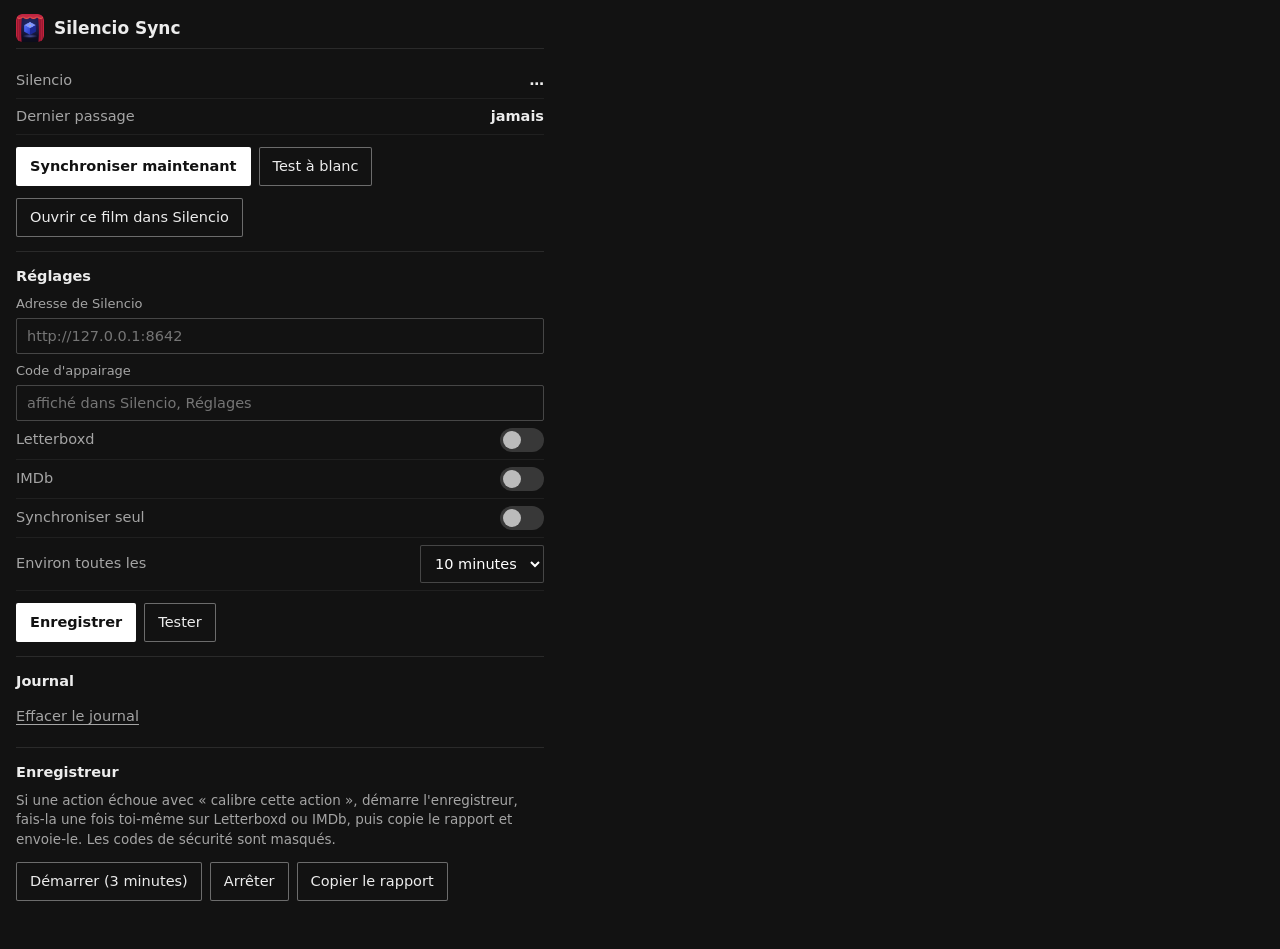
<file: extension/popup.html>
<!DOCTYPE html>
<html lang="fr">
<head>
<meta charset="utf-8">
<meta name="viewport" content="width=device-width, initial-scale=1">
<title>Silencio Sync</title>
<link rel="stylesheet" href="popup.css">
</head>
<body>
<header><img src="icone-48.png" alt=""><h1>Silencio Sync</h1></header>

<section class="alerte" data-autor hidden>
  <p>Firefox ne laisse pas encore Silencio Sync agir sur Letterboxd et IMDb. Sans cet accès, rien ne peut partir.</p>
  <div class="boutons"><button class="principal" data-autoriser>Autoriser l'accès aux sites</button></div>
</section>

<section>
  <div class="ligne"><span>Silencio</span><b data-etat-silencio>…</b></div>
  <div class="ligne"><span>Dernier passage</span><b data-dernier>jamais</b></div>
  <div class="boutons"><button class="principal" data-sync>Synchroniser maintenant</button><button data-blanc>Test à blanc</button></div>
  <div class="boutons"><button data-ouvrir-film>Ouvrir ce film dans Silencio</button></div>
</section>

<section data-reporter-bloc hidden>
  <h2>À reporter</h2>
  <p data-reporter-intro></p>
  <div data-reporter></div>
</section>

<section data-manuels-bloc hidden>
  <h2>À faire à la main</h2>
  <div data-manuels></div>
</section>

<section>
  <h2>Réglages</h2>
  <label>Adresse de Silencio<input data-adresse placeholder="http://127.0.0.1:8642"></label>
  <label>Code d'appairage<input data-jeton placeholder="affiché dans Silencio, Réglages"></label>
  <div class="ligne"><span>Letterboxd</span><label class="bascule"><input type="checkbox" data-site="lb"><i></i></label></div>
  <div class="ligne"><span>IMDb</span><label class="bascule"><input type="checkbox" data-site="imdb"><i></i></label></div>
  <div class="ligne"><span>Synchroniser seul</span><label class="bascule"><input type="checkbox" data-actif><i></i></label></div>
  <div class="ligne"><span>Environ toutes les</span><select data-intervalle><option value="10">10 minutes</option><option value="15">15 minutes</option><option value="30">30 minutes</option><option value="60">heure</option></select></div>
  <div class="boutons"><button class="principal" data-enregistrer>Enregistrer</button><button data-tester>Tester</button></div>
</section>

<section>
  <h2>Journal</h2>
  <div data-journal class="journal"></div>
  <button class="lien" data-effacer>Effacer le journal</button>
</section>

<section>
  <h2>Enregistreur</h2>
  <p>Si une action échoue avec « calibre cette action », démarre l'enregistreur, fais-la une fois toi-même sur Letterboxd ou IMDb, puis copie le rapport et envoie-le. Les codes de sécurité sont masqués.</p>
  <div class="boutons"><button data-rec>Démarrer (3 minutes)</button><button data-rec-stop>Arrêter</button><button data-rec-copier>Copier le rapport</button></div>
  <pre data-rapport class="rapport"></pre>
</section>
<script src="popup.js"></script>
</body>
</html>
</file>
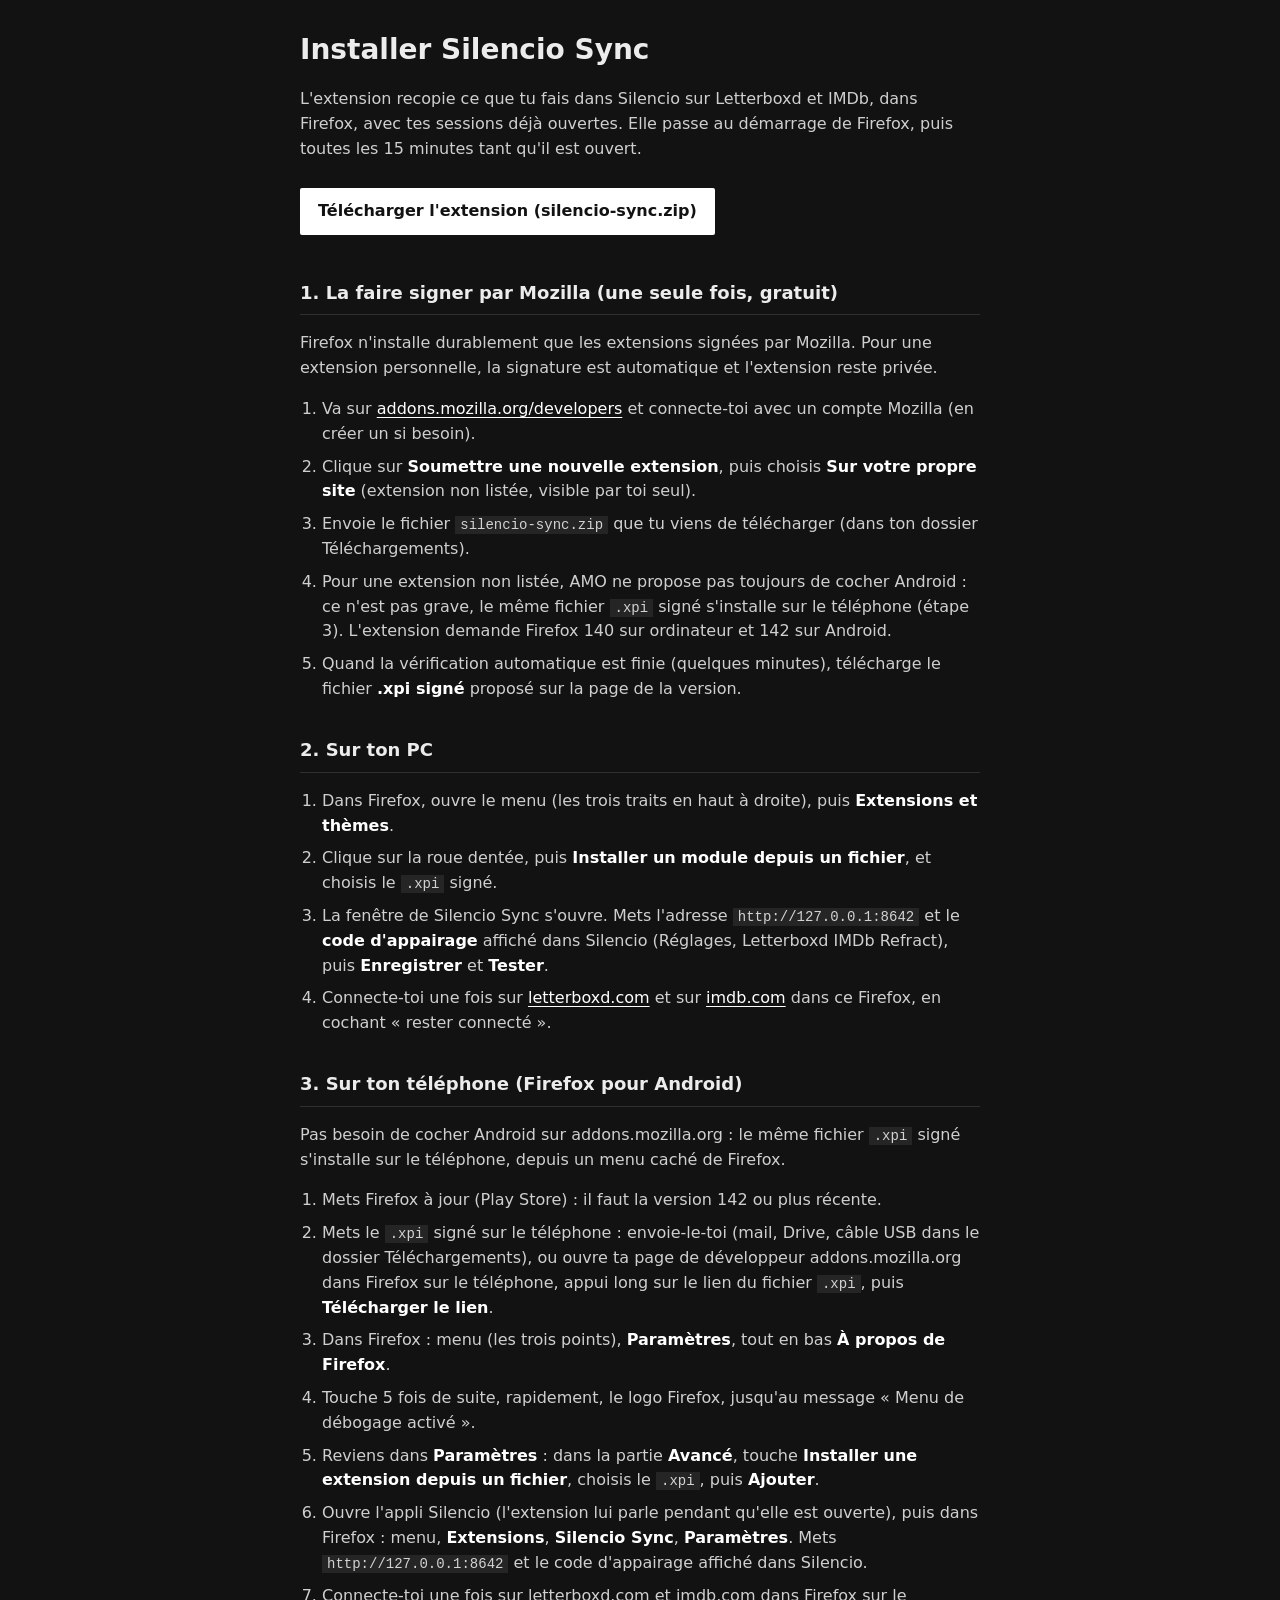
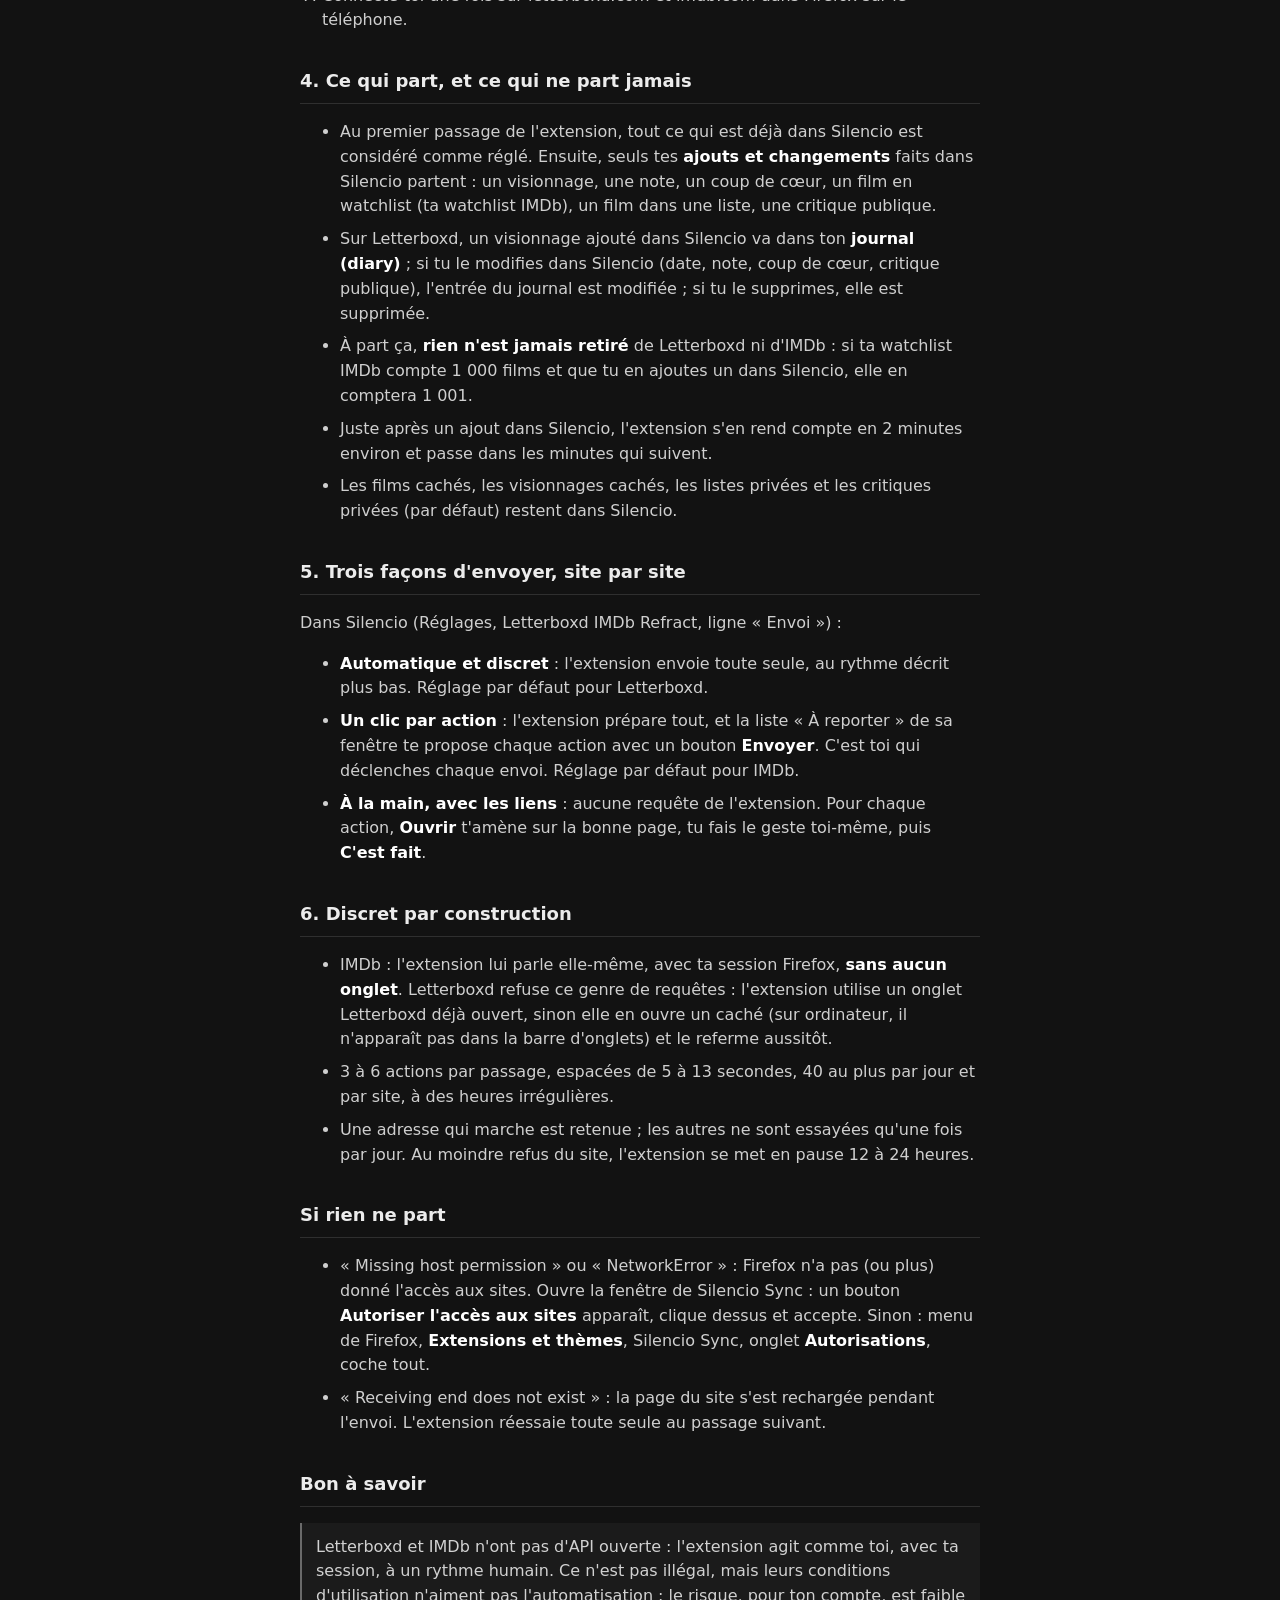
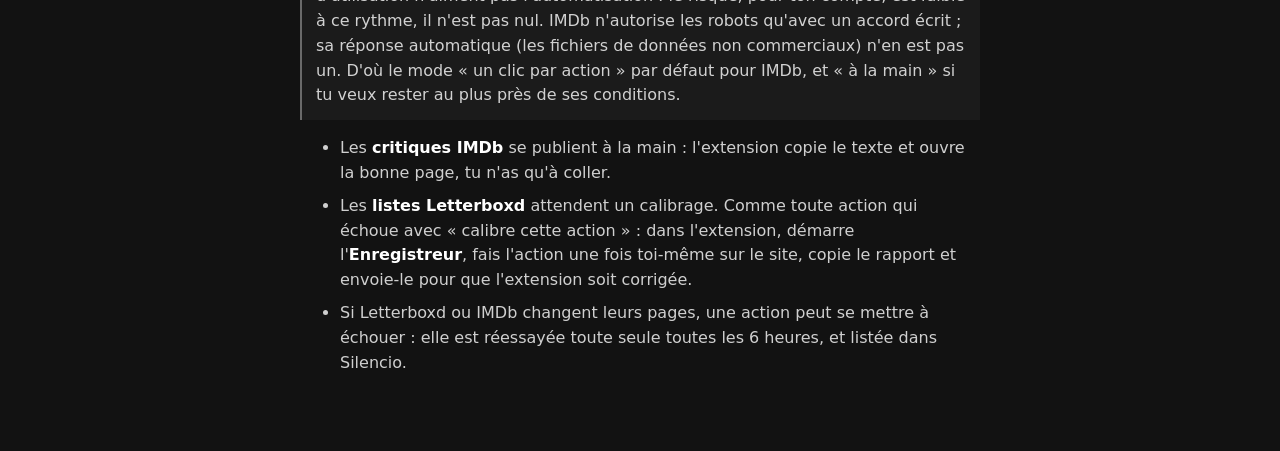
<file: web/extension/LISEZMOI.html>
<!DOCTYPE html>
<html lang="fr">
<head>
<meta charset="utf-8">
<meta name="viewport" content="width=device-width, initial-scale=1">
<title>Installer Silencio Sync</title>
<style>
  :root { color-scheme: dark; }
  body { margin: 0; background: #121212; color: rgba(255,255,255,.92); font: 16px/1.55 Roboto, "Segoe UI", system-ui, sans-serif; }
  main { max-width: 680px; margin: 0 auto; padding: 28px 20px 60px; }
  h1 { font-size: 28px; margin: 0 0 6px; }
  h2 { font-size: 18px; margin: 34px 0 8px; padding-bottom: 8px; border-bottom: 1px solid rgba(255,255,255,.12); }
  p, li { color: rgba(255,255,255,.8); }
  ol { padding-left: 22px; }
  li { margin: 8px 0; }
  b { color: #fff; }
  a { color: #fff; text-underline-offset: 3px; }
  code { font-family: ui-monospace, Menlo, Consolas, monospace; font-size: 14px; background: rgba(255,255,255,.08); padding: 1px 5px; }
  .bouton { display: inline-block; margin: 10px 0; padding: 11px 18px; background: #fff; color: #121212; font-weight: 700; text-decoration: none; border-radius: 2px; }
  .note { padding: 12px 14px; border-left: 2px solid rgba(255,255,255,.35); background: rgba(255,255,255,.04); }
</style>
</head>
<body>
<main>
<h1>Installer Silencio Sync</h1>
<p>L'extension recopie ce que tu fais dans Silencio sur Letterboxd et IMDb, dans Firefox, avec tes sessions déjà ouvertes. Elle passe au démarrage de Firefox, puis toutes les 15 minutes tant qu'il est ouvert.</p>
<a class="bouton" href="silencio-sync.zip" download>Télécharger l'extension (silencio-sync.zip)</a>

<h2>1. La faire signer par Mozilla (une seule fois, gratuit)</h2>
<p>Firefox n'installe durablement que les extensions signées par Mozilla. Pour une extension personnelle, la signature est automatique et l'extension reste privée.</p>
<ol>
  <li>Va sur <a href="https://addons.mozilla.org/developers/" target="_blank" rel="noopener">addons.mozilla.org/developers</a> et connecte-toi avec un compte Mozilla (en créer un si besoin).</li>
  <li>Clique sur <b>Soumettre une nouvelle extension</b>, puis choisis <b>Sur votre propre site</b> (extension non listée, visible par toi seul).</li>
  <li>Envoie le fichier <code>silencio-sync.zip</code> que tu viens de télécharger (dans ton dossier Téléchargements).</li>
  <li>Pour une extension non listée, AMO ne propose pas toujours de cocher Android : ce n'est pas grave, le même fichier <code>.xpi</code> signé s'installe sur le téléphone (étape 3). L'extension demande Firefox 140 sur ordinateur et 142 sur Android.</li>
  <li>Quand la vérification automatique est finie (quelques minutes), télécharge le fichier <b>.xpi signé</b> proposé sur la page de la version.</li>
</ol>

<h2>2. Sur ton PC</h2>
<ol>
  <li>Dans Firefox, ouvre le menu (les trois traits en haut à droite), puis <b>Extensions et thèmes</b>.</li>
  <li>Clique sur la roue dentée, puis <b>Installer un module depuis un fichier</b>, et choisis le <code>.xpi</code> signé.</li>
  <li>La fenêtre de Silencio Sync s'ouvre. Mets l'adresse <code>http://127.0.0.1:8642</code> et le <b>code d'appairage</b> affiché dans Silencio (Réglages, Letterboxd IMDb Refract), puis <b>Enregistrer</b> et <b>Tester</b>.</li>
  <li>Connecte-toi une fois sur <a href="https://letterboxd.com/sign-in/" target="_blank" rel="noopener">letterboxd.com</a> et sur <a href="https://www.imdb.com/registration/signin" target="_blank" rel="noopener">imdb.com</a> dans ce Firefox, en cochant « rester connecté ».</li>
</ol>

<h2>3. Sur ton téléphone (Firefox pour Android)</h2>
<p>Pas besoin de cocher Android sur addons.mozilla.org : le même fichier <code>.xpi</code> signé s'installe sur le téléphone, depuis un menu caché de Firefox.</p>
<ol>
  <li>Mets Firefox à jour (Play Store) : il faut la version 142 ou plus récente.</li>
  <li>Mets le <code>.xpi</code> signé sur le téléphone : envoie-le-toi (mail, Drive, câble USB dans le dossier Téléchargements), ou ouvre ta page de développeur addons.mozilla.org dans Firefox sur le téléphone, appui long sur le lien du fichier <code>.xpi</code>, puis <b>Télécharger le lien</b>.</li>
  <li>Dans Firefox : menu (les trois points), <b>Paramètres</b>, tout en bas <b>À propos de Firefox</b>.</li>
  <li>Touche 5 fois de suite, rapidement, le logo Firefox, jusqu'au message « Menu de débogage activé ».</li>
  <li>Reviens dans <b>Paramètres</b> : dans la partie <b>Avancé</b>, touche <b>Installer une extension depuis un fichier</b>, choisis le <code>.xpi</code>, puis <b>Ajouter</b>.</li>
  <li>Ouvre l'appli Silencio (l'extension lui parle pendant qu'elle est ouverte), puis dans Firefox : menu, <b>Extensions</b>, <b>Silencio Sync</b>, <b>Paramètres</b>. Mets <code>http://127.0.0.1:8642</code> et le code d'appairage affiché dans Silencio.</li>
  <li>Connecte-toi une fois sur letterboxd.com et imdb.com dans Firefox sur le téléphone.</li>
</ol>

<h2>4. Ce qui part, et ce qui ne part jamais</h2>
<ul>
  <li>Au premier passage de l'extension, tout ce qui est déjà dans Silencio est considéré comme réglé. Ensuite, seuls tes <b>ajouts et changements</b> faits dans Silencio partent : un visionnage, une note, un coup de cœur, un film en watchlist (ta watchlist IMDb), un film dans une liste, une critique publique.</li>
  <li>Sur Letterboxd, un visionnage ajouté dans Silencio va dans ton <b>journal (diary)</b> ; si tu le modifies dans Silencio (date, note, coup de cœur, critique publique), l'entrée du journal est modifiée ; si tu le supprimes, elle est supprimée.</li>
  <li>À part ça, <b>rien n'est jamais retiré</b> de Letterboxd ni d'IMDb : si ta watchlist IMDb compte 1 000 films et que tu en ajoutes un dans Silencio, elle en comptera 1 001.</li>
  <li>Juste après un ajout dans Silencio, l'extension s'en rend compte en 2 minutes environ et passe dans les minutes qui suivent.</li>
  <li>Les films cachés, les visionnages cachés, les listes privées et les critiques privées (par défaut) restent dans Silencio.</li>
</ul>
<h2>5. Trois façons d'envoyer, site par site</h2>
<p>Dans Silencio (Réglages, Letterboxd IMDb Refract, ligne « Envoi ») :</p>
<ul>
  <li><b>Automatique et discret</b> : l'extension envoie toute seule, au rythme décrit plus bas. Réglage par défaut pour Letterboxd.</li>
  <li><b>Un clic par action</b> : l'extension prépare tout, et la liste « À reporter » de sa fenêtre te propose chaque action avec un bouton <b>Envoyer</b>. C'est toi qui déclenches chaque envoi. Réglage par défaut pour IMDb.</li>
  <li><b>À la main, avec les liens</b> : aucune requête de l'extension. Pour chaque action, <b>Ouvrir</b> t'amène sur la bonne page, tu fais le geste toi-même, puis <b>C'est fait</b>.</li>
</ul>
<h2>6. Discret par construction</h2>
<ul>
  <li>IMDb : l'extension lui parle elle-même, avec ta session Firefox, <b>sans aucun onglet</b>. Letterboxd refuse ce genre de requêtes : l'extension utilise un onglet Letterboxd déjà ouvert, sinon elle en ouvre un caché (sur ordinateur, il n'apparaît pas dans la barre d'onglets) et le referme aussitôt.</li>
  <li>3 à 6 actions par passage, espacées de 5 à 13 secondes, 40 au plus par jour et par site, à des heures irrégulières.</li>
  <li>Une adresse qui marche est retenue ; les autres ne sont essayées qu'une fois par jour. Au moindre refus du site, l'extension se met en pause 12 à 24 heures.</li>
</ul>
<h2>Si rien ne part</h2>
<ul>
  <li>« Missing host permission » ou « NetworkError » : Firefox n'a pas (ou plus) donné l'accès aux sites. Ouvre la fenêtre de Silencio Sync : un bouton <b>Autoriser l'accès aux sites</b> apparaît, clique dessus et accepte. Sinon : menu de Firefox, <b>Extensions et thèmes</b>, Silencio Sync, onglet <b>Autorisations</b>, coche tout.</li>
  <li>« Receiving end does not exist » : la page du site s'est rechargée pendant l'envoi. L'extension réessaie toute seule au passage suivant.</li>
</ul>
<h2>Bon à savoir</h2>
<p class="note">Letterboxd et IMDb n'ont pas d'API ouverte : l'extension agit comme toi, avec ta session, à un rythme humain. Ce n'est pas illégal, mais leurs conditions d'utilisation n'aiment pas l'automatisation : le risque, pour ton compte, est faible à ce rythme, il n'est pas nul. IMDb n'autorise les robots qu'avec un accord écrit ; sa réponse automatique (les fichiers de données non commerciaux) n'en est pas un. D'où le mode « un clic par action » par défaut pour IMDb, et « à la main » si tu veux rester au plus près de ses conditions.</p>
<ul>
  <li>Les <b>critiques IMDb</b> se publient à la main : l'extension copie le texte et ouvre la bonne page, tu n'as qu'à coller.</li>
  <li>Les <b>listes Letterboxd</b> attendent un calibrage. Comme toute action qui échoue avec « calibre cette action » : dans l'extension, démarre l'<b>Enregistreur</b>, fais l'action une fois toi-même sur le site, copie le rapport et envoie-le pour que l'extension soit corrigée.</li>
  <li>Si Letterboxd ou IMDb changent leurs pages, une action peut se mettre à échouer : elle est réessayée toute seule toutes les 6 heures, et listée dans Silencio.</li>
</ul>
</main>
</body>
</html>
</file>
<file: extension/popup.css>
:root { color-scheme: dark; }
* { box-sizing: border-box; }
body { margin: 0; min-width: 340px; max-width: 560px; padding: 14px 16px 24px; background: #121212; color: rgba(255,255,255,.92);
  font: 14.5px/1.45 Roboto, "Segoe UI", system-ui, sans-serif; }
header { display: flex; align-items: center; gap: 10px; margin-bottom: 6px; }
header img { width: 28px; height: 28px; border-radius: 6px; }
h1 { font-size: 17px; margin: 0; }
h2 { font-size: 14.5px; margin: 0 0 8px; }
section { padding: 14px 0; border-top: 1px solid rgba(255,255,255,.1); }
header + section { border-top: 0; }
p { margin: 0 0 10px; color: rgba(255,255,255,.62); font-size: 13.5px; }
.ligne { display: flex; justify-content: space-between; align-items: center; gap: 12px; padding: 7px 0; border-bottom: 1px solid rgba(255,255,255,.06); }
.ligne span { color: rgba(255,255,255,.62); }
.ligne b { font-weight: 600; text-align: right; }
.boutons { display: flex; flex-wrap: wrap; gap: 8px; margin-top: 12px; }
button { font: inherit; color: inherit; background: transparent; border: 0; box-shadow: inset 0 0 0 1px rgba(255,255,255,.38);
  border-radius: 2px; padding: 9px 14px; cursor: pointer; }
button:hover { box-shadow: inset 0 0 0 1px #fff; }
button.principal { background: #fff; color: #121212; font-weight: 700; box-shadow: none; }
button.lien { box-shadow: none; padding: 6px 0; color: rgba(255,255,255,.62); text-decoration: underline; text-underline-offset: 3px; }
button:disabled { opacity: .5; cursor: default; }
label { display: block; color: rgba(255,255,255,.62); font-size: 13px; margin-top: 8px; }
input:not([type=checkbox]), select { display: block; width: 100%; margin-top: 4px; padding: 9px 10px; background: transparent; color: #fff;
  border: 1px solid rgba(255,255,255,.22); border-radius: 2px; font: 14.5px Roboto, "Segoe UI", system-ui, sans-serif; }
select { width: auto; margin: 0; background: #121212; }
.bascule { position: relative; width: 44px; height: 24px; margin: 0; }
.bascule input { position: absolute; inset: 0; opacity: 0; margin: 0; cursor: pointer; z-index: 1; }
.bascule i { position: absolute; inset: 0; border-radius: 12px; background: rgba(255,255,255,.16); }
.bascule i::after { content: ""; position: absolute; top: 3px; left: 3px; width: 18px; height: 18px; border-radius: 50%; background: #bbb; transition: transform .15s; }
.bascule input:checked + i { background: #fff; }
.bascule input:checked + i::after { transform: translateX(20px); background: #121212; }
.journal div { padding: 6px 0; border-bottom: 1px solid rgba(255,255,255,.06); font-size: 13.5px; }
.journal time { color: rgba(255,255,255,.4); margin-right: 6px; }
.journal .erreur { color: #ffb4a8; }
.journal .attente { color: #ffd59a; }
.manuel { padding: 8px 0; border-bottom: 1px solid rgba(255,255,255,.06); }
.manuel b { display: block; }
.manuel .boutons { margin-top: 6px; }
.rapport { white-space: pre-wrap; word-break: break-all; font-size: 11.5px; color: rgba(255,255,255,.7); max-height: 220px; overflow: auto; margin: 10px 0 0; }

.alerte { border-left: 2px solid #ff8a80; }
.alerte p { margin: 0 0 10px; line-height: 1.45; }
</file>
